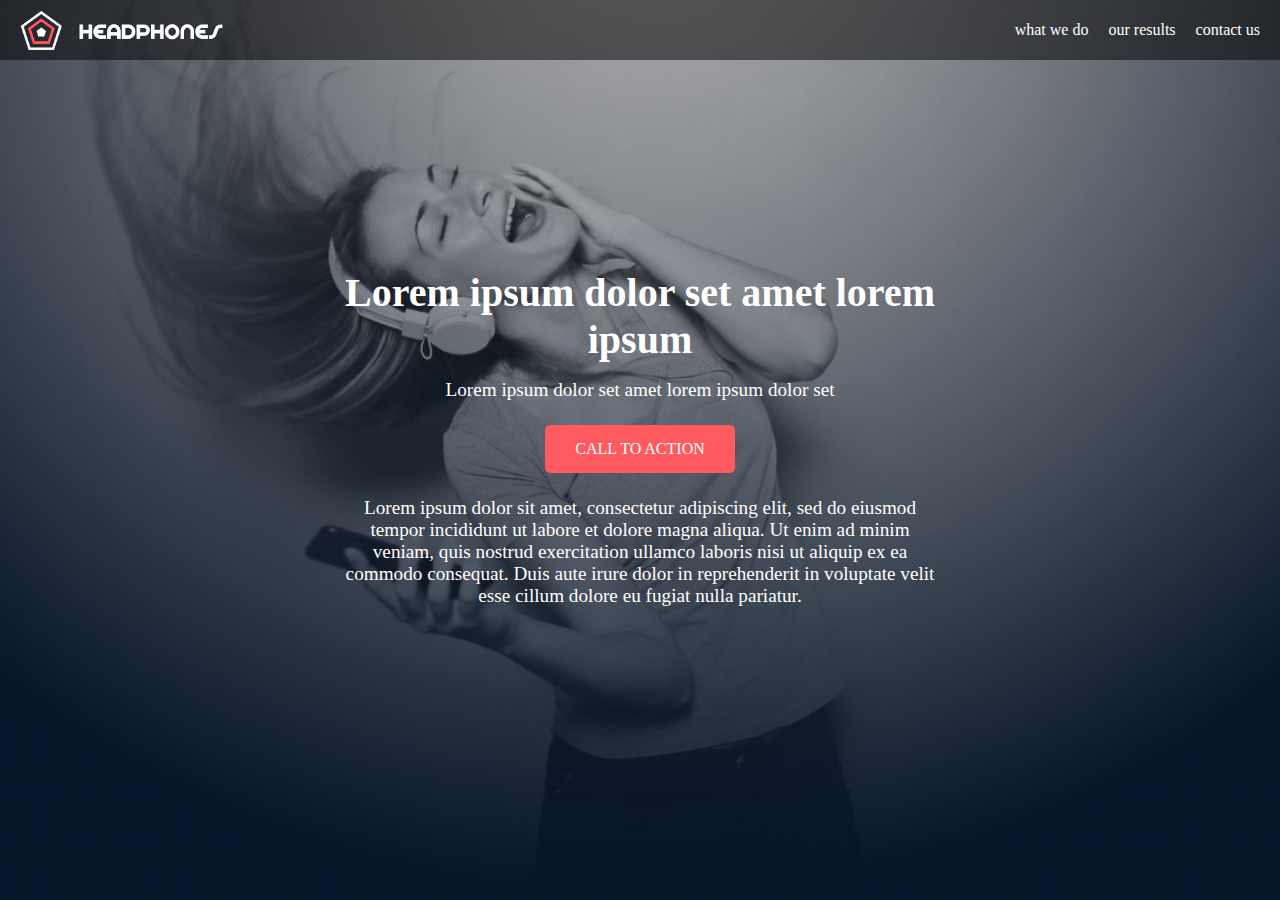
<file: headphones/1-index.html>
<!DOCTYPE html>
<html lang="en">
<head>
  <meta charset="UTF-8">
  <meta name="viewport" content="width=device-width, initial-scale=1.0">
  <title>Hero Section</title>
  <link rel="stylesheet" href="1-styles.css">
</head>
<body>
    <header class="hero">
      <div class="nav-container">
        <img src="logo_headphones.png" alt="Logo" class="logo">
        <nav class="desktop-nav">
          <ul>
            <li><a href="#what-we-do">what we do</a></li>
            <li><a href="#our-results">our results</a></li>
            <li><a href="#contact-us">contact us</a></li>
          </ul>
        </nav>
        <button class="mobile-nav-toggle">
          <span class="hamburger"></span>
        </button>
        <nav class="mobile-nav">
          <ul>
            <li><a href="#what-we-do">what we do</a></li>
            <li><a href="#our-results">our results</a></li>
            <li><a href="#contact-us">contact us</a></li>
          </ul>
        </nav>
      </div>
      <div class="hero-content">
        <h1>Lorem ipsum dolor set amet lorem ipsum</h1>
        <p>Lorem ipsum dolor set amet lorem ipsum dolor set</p>
        <a href="#" class="btn">CALL TO ACTION</a>
        <p class="hero-description">Lorem ipsum dolor sit amet, consectetur adipiscing elit, sed do eiusmod tempor incididunt ut labore et dolore magna aliqua. Ut enim ad minim veniam, quis nostrud exercitation ullamco laboris nisi ut aliquip ex ea commodo consequat. Duis aute irure dolor in reprehenderit in voluptate velit esse cillum dolore eu fugiat nulla pariatur.</p>
      </div>
    </header>
  </body>
  </html>
</file>
<file: headphones/1-styles.css>
/* Reset CSS */
* {
    margin: 0;
    padding: 0;
    box-sizing: border-box;
  }
  
  /* Variables */
  :root {
    --primary-color: #1f1f1f;
    --secondary-color: #ff5a5f;
    --font-family: 'Arial, sans-serif';
    --hero-height: 100vh;
    --nav-height: 60px;
  }
  
  /* Basic Styles */
  body {
    font-family: var(--font-family);
  }
  
  .hero {
    height: var(--hero-height);
    background: url('headphones_hero_1.jpg') no-repeat center center/cover;
    color: #fff;
    display: flex;
    flex-direction: column;
    justify-content: center;
    align-items: center;
    text-align: center;
    padding: 0 20px;
    position: relative;
  }
  
  .nav-container {
    position: absolute;
    top: 0;
    width: 100%;
    height: var(--nav-height);
    display: flex;
    justify-content: space-between;
    align-items: center;
    padding: 0 20px;
    background: rgba(0, 0, 0, 0.5);
  }
  
  .logo {
    height: 40px;
  }
  
  .desktop-nav ul {
    display: flex;
    list-style: none;
  }
  
  .desktop-nav ul li {
    margin-left: 20px;
  }
  
  .desktop-nav ul li a {
    color: #fff;
    text-decoration: none;
  }
  
  .mobile-nav-toggle {
    display: none;
    background: none;
    border: none;
  }
  
  .hamburger {
    width: 30px;
    height: 2px;
    background: #fff;
    position: relative;
  }
  
  .hamburger::before,
  .hamburger::after {
    content: '';
    width: 30px;
    height: 2px;
    background: #fff;
    position: absolute;
    left: 0;
  }
  
  .hamburger::before {
    top: -8px;
  }
  
  .hamburger::after {
    bottom: -8px;
  }
  
  .mobile-nav {
    display: none;
  }
  
  .hero-content {
    max-width: 600px;
  }
  
  .hero-content h1 {
    font-size: 2.5rem;
    margin-bottom: 1rem;
  }
  
  .hero-content p {
    font-size: 1.2rem;
    margin-bottom: 1.5rem;
  }
  
  .hero-content .btn {
    display: inline-block;
    padding: 15px 30px;
    background: var(--secondary-color);
    color: #fff;
    text-decoration: none;
    border-radius: 5px;
    transition: background 0.3s ease;
    margin-bottom: 1.5rem;
  }
  
  .hero-content .btn:hover {
    background: darken(var(--secondary-color), 10%);
  }
  
  .hero-description {
    font-size: 1rem;
  }
  
  /* Mobile Styles */
  @media (max-width: 768px) {
    .desktop-nav {
      display: none;
    }
  
    .mobile-nav-toggle {
      display: block;
    }
  
    .mobile-nav {
      position: absolute;
      top: var(--nav-height);
      width: 100%;
      background: rgba(0, 0, 0, 0.9);
      text-align: center;
    }
  
    .mobile-nav ul {
      list-style: none;
    }
  
    .mobile-nav ul li {
      margin: 15px 0;
    }
  
    .mobile-nav ul li a {
      color: #fff;
      text-decoration: none;
      font-size: 1.2rem;
    }
  }
</file>
